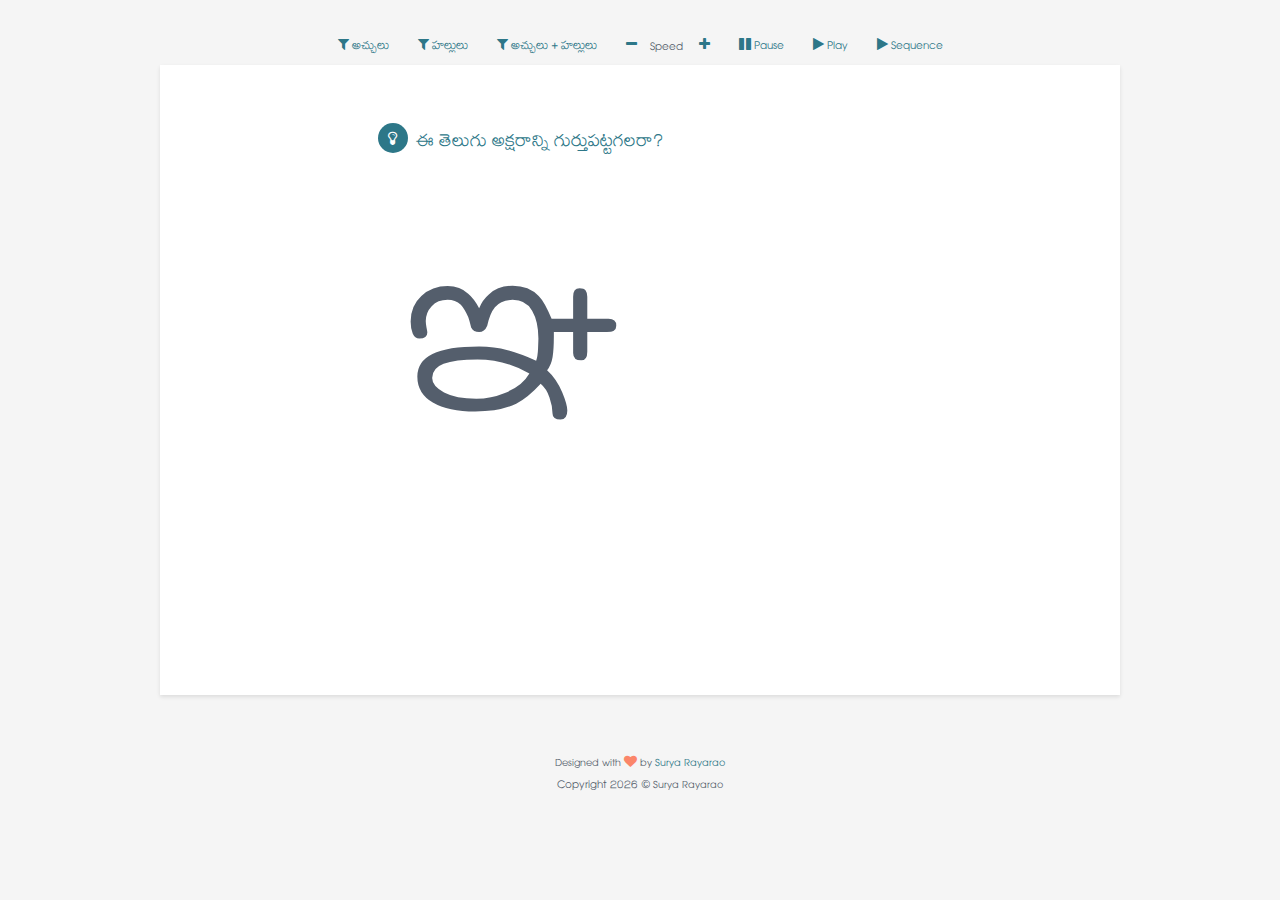
<file: index.html>
<!DOCTYPE html>
<!--[if IE 8]> <html lang="en" class="ie8"> <![endif]-->
<!--[if IE 9]> <html lang="en" class="ie9"> <![endif]-->
<!--[if !IE]><!-->
<html lang="en">
<!--<![endif]-->

<head>
  <title>ఈ తెలుగు అక్షరాన్ని గుర్తుపట్టగలరా?</title>
  <!-- Meta -->
  <meta charset="utf-8" />
  <meta http-equiv="X-UA-Compatible" content="IE=edge" />
  <meta name="viewport" content="width=device-width, initial-scale=1.0" />
  <meta name="description"
    content="This is a simple yet powerful interactive game for Kids learning Telugu Alphabets. Kids will be presented with random alphabets from Telugu and you can ask them to identify." />
  <meta property="og:title" content="ఈ తెలుగు అక్షరాన్ని గుర్తుపట్టగలరా?" />
  <meta property="og:description"
    content="This is a simple yet powerful interactive game for Kids learning Telugu Alphabets. Kids will be presented with random alphabets from Telugu and you can ask them to identify." />
  <meta property="og:url" content="https://suryaraor.github.io/telugu/?speed=3&achhulu=Y&hallulu=N" />
  <meta property="og:image" content="https://suryaraor.github.io/telugu/telugu.JPG" />

  <meta name="author" content="Surya Rayarao" />
  <link rel="shortcut icon" href="favicon.ico" />
  
  <script data-ad-client="ca-pub-2165612253317824" async src="https://pagead2.googlesyndication.com/pagead/js/adsbygoogle.js"></script>

  <style> 
    @font-face {
src: url(NTR.ttf);
font-family: 'NTR';
}
    </style>
  <link
    href="https://fonts.googleapis.com/css?family=Roboto:400,500,400italic,300italic,300,500italic,700,700italic,900,900italic"
    rel="stylesheet" type="text/css" />
  <!-- Global CSS -->
  <link rel="stylesheet" href="assets/plugins/bootstrap/css/bootstrap.min.css" />
  <!-- Plugins CSS -->
  <link rel="stylesheet" href="assets/plugins/font-awesome/css/font-awesome.css" />

  <!-- Theme CSS -->
  <link id="theme-style" rel="stylesheet" href="assets/css/styles.css" />
  <script src="https://code.jquery.com/jquery-3.5.0.min.js"></script>
  <script>
    $(document).ready(function () {
      var achhuluHalluluArray = [
        "అ", "ఆ", "ఇ", "ఈ", "ఉ", "ఊ", "ఋ", "ౠ", "ఎ", "ఏ", "ఐ", "ఒ", "ఓ", "ఔ", "అం", "అః", "క", "ఖ", "గ", "ఘ", "ఙ", "చ", "ఛ", "జ", "ఝ", "ఞ", "ట", "ఠ", "డ", "ఢ", "ణ", "త", "థ", "ద", "ధ", "న", "ప", "ఫ", "బ", "భ", "మ", "య", "ర", "ల", "వ", "శ", "ష", "స", "హ", "ళ", "ఱ", "క్ష"
      ];

      var achhuluArray = [
        "అ", "ఆ", "ఇ", "ఈ", "ఉ", "ఊ", "ఋ", "ౠ", "ఎ", "ఏ", "ఐ", "ఒ", "ఓ", "ఔ", "అం", "అః"
      ];

      var halluluArray = [
        "క", "ఖ", "గ", "ఘ", "ఙ", "చ", "ఛ", "జ", "ఝ", "ఞ", "ట", "ఠ", "డ", "ఢ", "ణ", "త", "థ", "ద", "ధ", "న", "ప", "ఫ", "బ", "భ", "మ", "య", "ర", "ల", "వ", "శ", "ష", "స", "హ", "ళ", "ఱ", "క్ష"
      ];

      var finalArray = [];

      $("#currentYear").text(new Date().getFullYear());


      let searchParams = new URLSearchParams(window.location.search);
      let speed = 3;
      let speedMillis = speed * 1000;
      let achhulu = 'Y';
      let hallulu = 'Y';
      let sequence = 'N';
      if (searchParams.has('speed')) {
        speed = searchParams.get('speed');
        speedMillis = parseInt(speed) * 1000;
      }
      if (searchParams.has('achhulu')) {
        achhulu = searchParams.get('achhulu');
      }
      if (searchParams.has('hallulu')) {
        hallulu = searchParams.get('hallulu');
      }

      if (searchParams.has('sequence')) {
        sequence = searchParams.get('sequence');
      }



      if (achhulu == 'Y') {
        if (hallulu == 'Y') {
          finalArray = achhuluHalluluArray.slice();
        } else {
          finalArray = achhuluArray.slice();
        }
      } else {
        finalArray = halluluArray.slice();
      }

      var randomNumber = 0;
      if (sequence == 'Y') {
        $('#randomNumber').text(finalArray[0] + "");
      } else {
        randomNumber = parseInt("" + Math.random() * finalArray.length);
        $('#randomNumber').text(finalArray[randomNumber] + "");
      }
      setInterval(function () {
        sequence
        if (sequence == 'Y') {
          randomNumber = parseInt(randomNumber) + 1;
          if(randomNumber >= finalArray.length){
            randomNumber = 0;
          }
          $('#randomNumber').text(finalArray[randomNumber] + "");
        } else {
          randomNumber = parseInt("" + Math.random() * finalArray.length);
          $('#randomNumber').text(finalArray[randomNumber] + "");
        }
      }, speedMillis);  //Delay here = 5 seconds 


      $("#achhulu").click(function () {
        var url = new URL(window.location.href);
        url.searchParams.set('achhulu', 'Y');
        url.searchParams.set('hallulu', 'N');
        window.location.href = url.href;
      });

      $("#hallulu").click(function () {
        var url = new URL(window.location.href);
        url.searchParams.set('achhulu', 'N');
        url.searchParams.set('hallulu', 'Y');
        window.location.href = url.href;
      });

      $("#achhuluhallulu").click(function () {
        var url = new URL(window.location.href);
        url.searchParams.set('achhulu', 'Y');
        url.searchParams.set('hallulu', 'Y');
        window.location.href = url.href;
      });

      $("#increase").click(function () {
        if (parseInt(speed) >= 99) {
          speed = 3;
        } else if (parseInt(speed) <= 1) {
          speed = 1;
        } else {
          speed = parseInt(speed) + 1;
        }
        var url = new URL(window.location.href);
        url.searchParams.set('speed', speed);
        window.location.href = url.href;
      });

      $("#decrease").click(function () {

        if (speed <= 1) {
          speed = 1;
        } else if (speed >= 99) {
          speed = 3;
        } else {
          speed = speed - 1;
        }

        var url = new URL(window.location.href);
        url.searchParams.set('speed', speed);
        window.location.href = url.href;
      });

      $("#pause").click(function () {
        speed = 99;
        var url = new URL(window.location.href);
        url.searchParams.set('speed', speed);
        window.location.href = url.href;
      });

      $("#play").click(function () {
        speed = 3;
        var url = new URL(window.location.href);
        url.searchParams.set('speed', speed);
        window.location.href = url.href;
      });

      $("#sequence").click(function () {
        if (searchParams.has('sequence')) {
          var sequence = searchParams.get('sequence');
          if (sequence == 'Y') {
            sequence = 'N';
          }else{
            sequence = 'Y';
          }
        } else {
          sequence = 'N';
        }

        var url = new URL(window.location.href);
        url.searchParams.set('sequence', sequence);
        window.location.href = url.href;
      });
    });
  </script>
</head>

<body>
  <a class="btn" id="achhulu"><i class="fa fa-filter"></i> అచ్చులు</a>
  <a class="btn" id="hallulu"><i class="fa fa-filter"></i> హల్లులు</a>
  <a class="btn" id="achhuluhallulu"><i class="fa fa-filter"></i> అచ్చులు + హల్లులు</a>
  <a class="btn" id="increase"><i class="fa fa-minus"></i></a>Speed
  <a class="btn" id="decrease"><i class="fa fa-plus"></i> </a>
  <a class="btn" id="pause"><i class="fa fa-pause"></i> Pause </a>
  <a class="btn" id="play"><i class="fa fa-play"></i> Play </a>
  <a class="btn" id="sequence"><i class="fa fa-play"></i> Sequence </a>
  <div class="wrapper">
    <!--//sidebar-wrapper-->

    <div class="main-wrapper">
      <section class="section summary-section">
        <h2 class="section-title">
          <i class="fa fa-lightbulb-o"></i>ఈ తెలుగు అక్షరాన్ని గుర్తుపట్టగలరా?
        </h2>

        <div id="randomNumber"></div>
        <script>
          $("#randomNumber").css("fontSize", "2000%");
       
        </script>

    </div>
    <!--//summary-->
    </section>
    <!--//section-->
  </div>
  <!--//main-body-->
  </div>

  <footer class="footer">
    <div class="text-center">
      <!--/* This template is released under the Creative Commons Attribution 3.0 License. Please keep the attribution link below when using for your own project. Thank you for your support. :) If you'd like to use the template without the attribution, you can check out other license options via our website: themes.3rdwavemedia.com */-->
      <small class="copyright">Designed with <i class="fa fa-heart"></i> by
        <a href="http://www.suryarao.in" target="_blank">Surya Rayarao</a></small>
      <p>
        Copyright
        <small class="copyright"><span id="currentYear"></span> &copy; Surya Rayarao</small>
      </p>
    </div>
    <!--//container-->
  </footer>
  <!--//footer-->

</body>

</html>
</file>
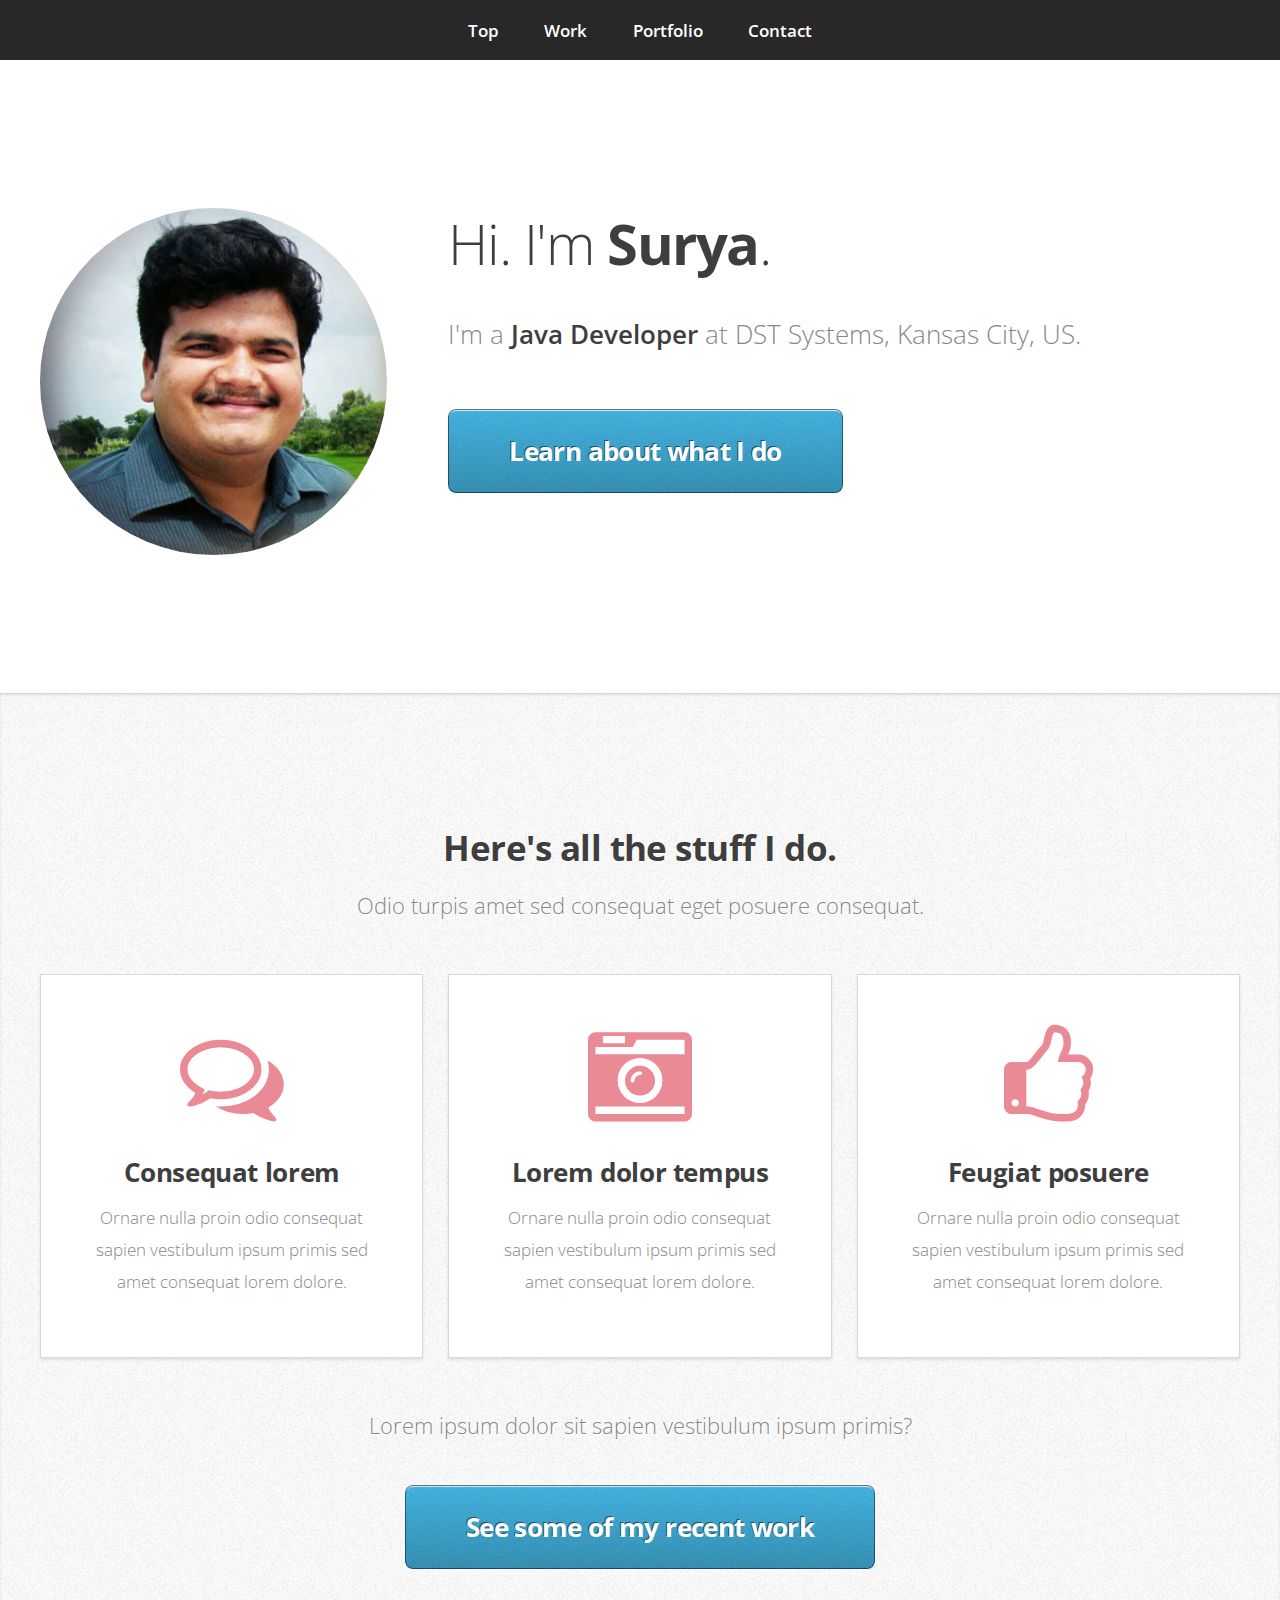
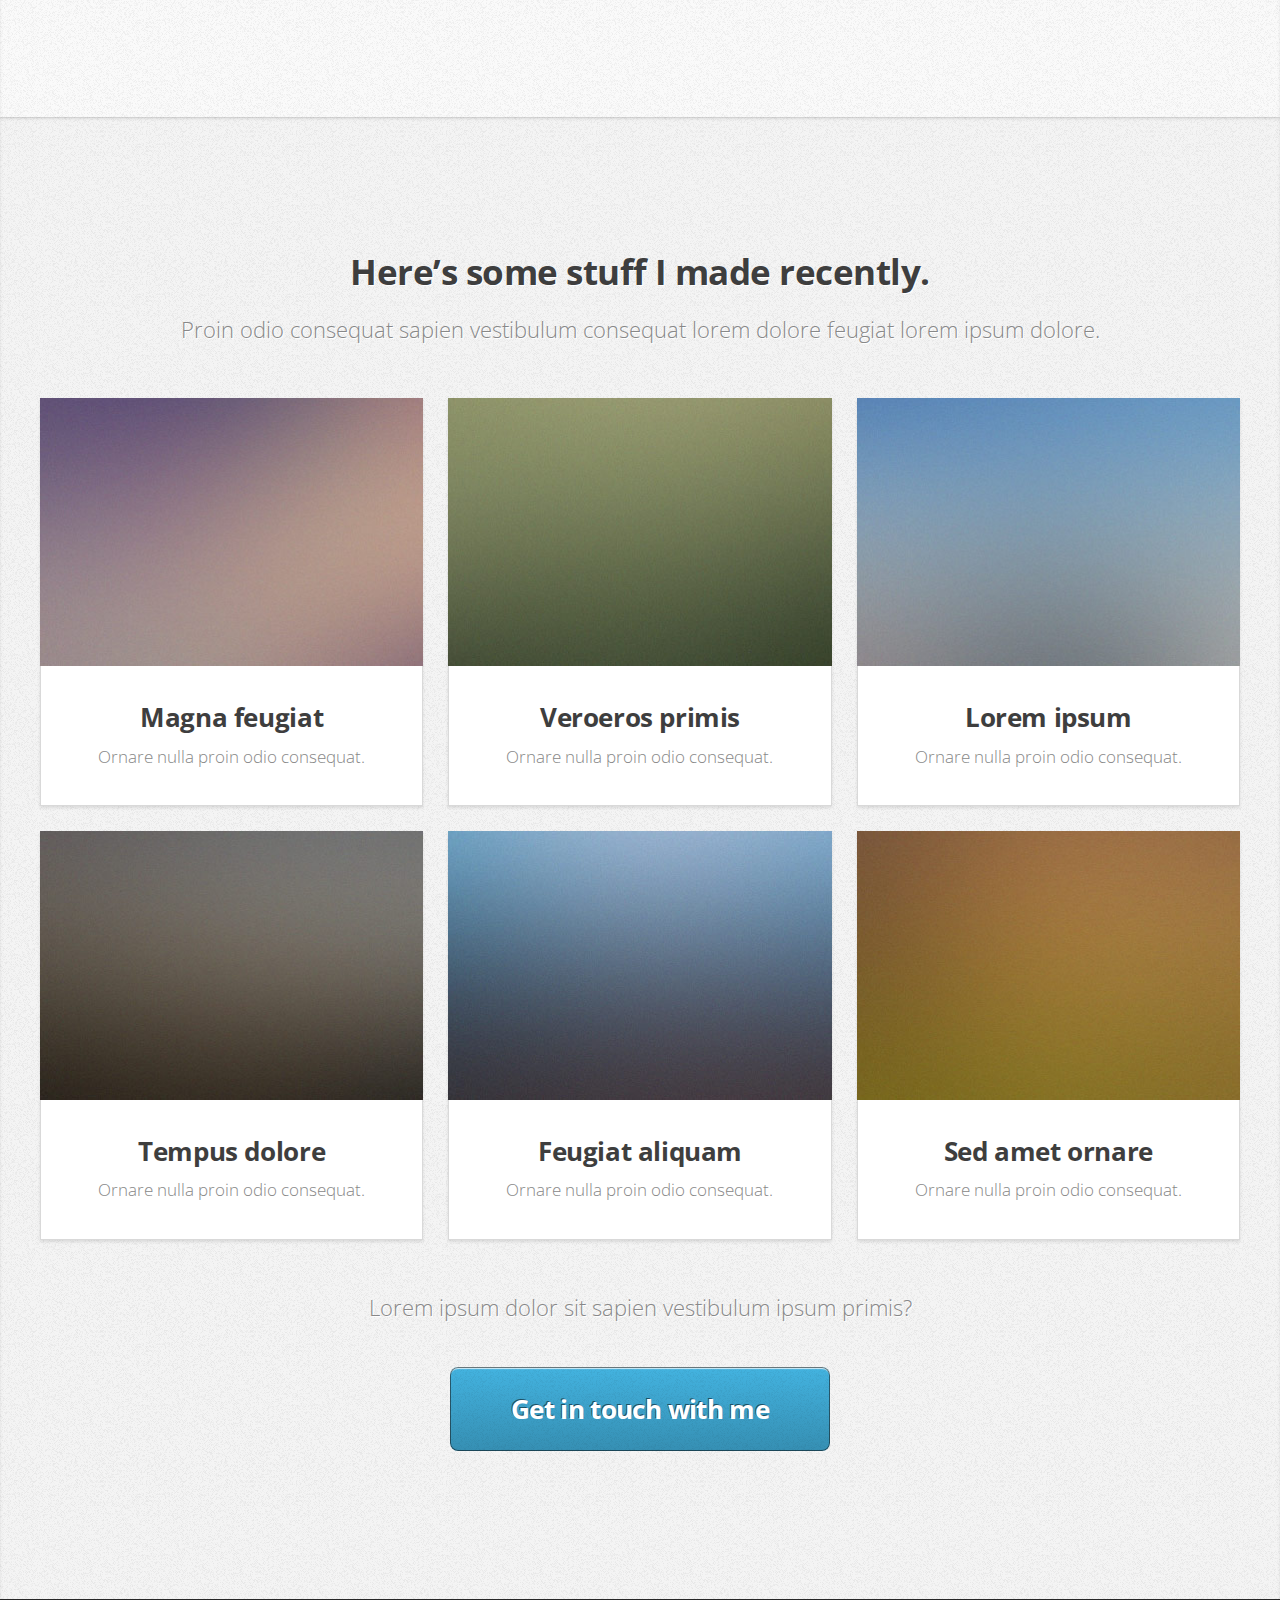
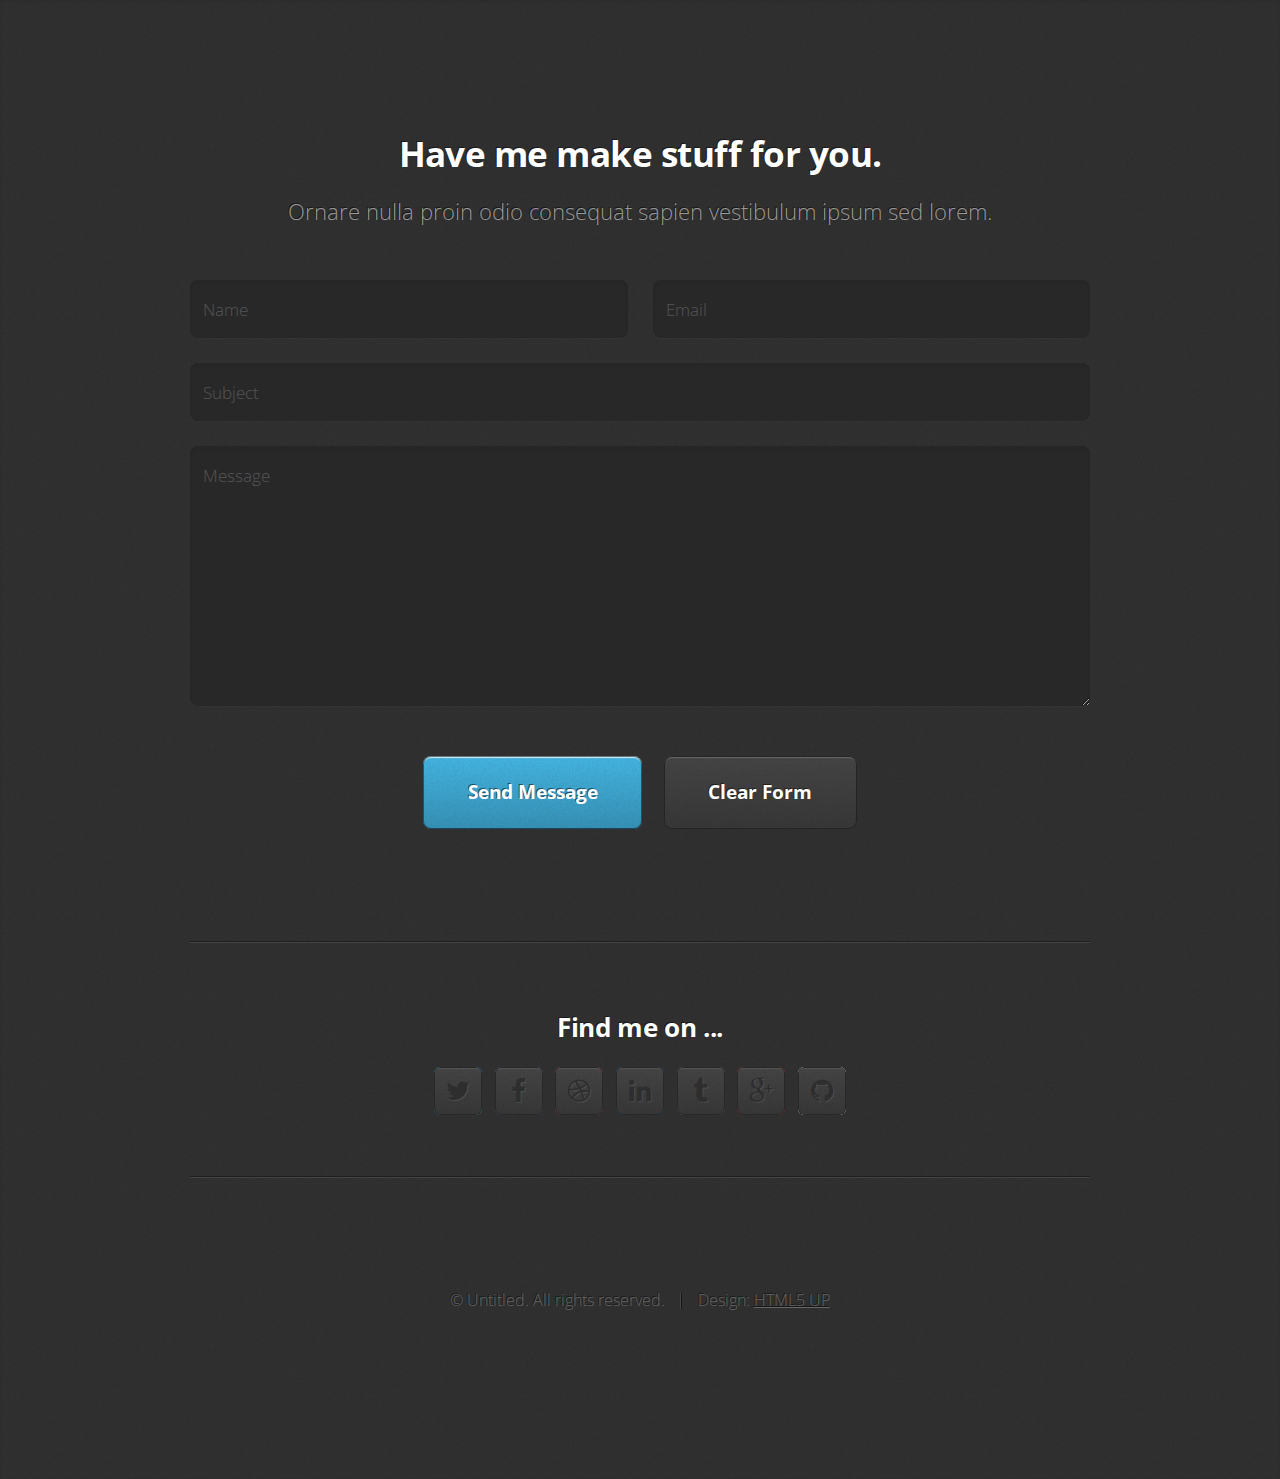
<file: backup/index_old.html>
﻿<!DOCTYPE HTML>
<!--
	Surya Rao Rayarao
-->
<html>
	<head>
		<title>Surya Rao Rayarao</title>
<link rel="shortcut icon" href="favicon.ico" type="image/x-icon">
<link rel="icon" href="favicon.ico" type="image/x-icon">		
<meta http-equiv="content-type" content="text/html; charset=utf-8" />
		<meta name="description" content="Surya Rao Rayarao professional website" />
		<meta name="keywords" content="Surya Rao Rayarao, resume, profile,java" />
		<!--[if lte IE 8]><script src="css/ie/html5shiv.js"></script><![endif]-->
		<script src="js/jquery.min.js"></script>
		<script src="js/jquery.scrolly.min.js"></script>
		<script src="js/skel.min.js"></script>
		<script src="js/init.js"></script>
		<noscript>
			<link rel="stylesheet" href="css/skel.css" />
			<link rel="stylesheet" href="css/style.css" />
			<link rel="stylesheet" href="css/style-desktop.css" />
		</noscript>
		<!--[if lte IE 8]><link rel="stylesheet" href="css/ie/v8.css" /><![endif]-->
		<!--[if lte IE 9]><link rel="stylesheet" href="css/ie/v9.css" /><![endif]-->
	</head>
	<body>

		<!-- Nav -->
			<nav id="nav">
				<ul class="container">
					<li><a href="#top">Top</a></li>
					<li><a href="#work">Work</a></li>
					<li><a href="#portfolio">Portfolio</a></li>
					<li><a href="#contact">Contact</a></li>
				</ul>
			</nav>

		<!-- Home -->
			<div class="wrapper style1 first">
				<article class="container" id="top">
					<div class="row">
						<div class="4u">
							<span class="image fit"><img src="images/pic00.jpg" alt="" /></span>
						</div>
						<div class="8u">
							<header>
								<h1>Hi. I'm <strong>Surya</strong>.</h1>
							</header>
							<p>I'm a <strong>Java Developer</strong> at DST Systems, Kansas City, US.</p>
							<a href="#work" class="button big scrolly">Learn about what I do</a>
						</div>
					</div>
				</article>
			</div>

		<!-- Work -->
			<div class="wrapper style2">
				<article id="work">
					<header>
						<h2>Here's all the stuff I do.</h2>
						<p>Odio turpis amet sed consequat eget posuere consequat.</p>
					</header>
					<div class="container">
						<div class="row">
							<div class="4u">
								<section class="box style1">
									<span class="icon featured fa-comments-o"></span>
									<h3>Consequat lorem</h3>
									<p>Ornare nulla proin odio consequat sapien vestibulum ipsum primis sed amet consequat lorem dolore.</p>
								</section>
							</div>
							<div class="4u">
								<section class="box style1">
									<span class="icon featured fa-camera-retro"></span>
									<h3>Lorem dolor tempus</h3>
									<p>Ornare nulla proin odio consequat sapien vestibulum ipsum primis sed amet consequat lorem dolore.</p>
								</section>
							</div>
							<div class="4u">
								<section class="box style1">
									<span class="icon featured fa-thumbs-o-up"></span>
									<h3>Feugiat posuere</h3>
									<p>Ornare nulla proin odio consequat sapien vestibulum ipsum primis sed amet consequat lorem dolore.</p>
								</section>
							</div>
						</div>
					</div>
					<footer>
						<p>Lorem ipsum dolor sit sapien vestibulum ipsum primis?</p>
						<a href="#portfolio" class="button big scrolly">See some of my recent work</a>
					</footer>
				</article>
			</div>

		<!-- Portfolio -->
			<div class="wrapper style3">
				<article id="portfolio">
					<header>
						<h2>Here’s some stuff I made recently.</h2>
						<p>Proin odio consequat  sapien vestibulum consequat lorem dolore feugiat lorem ipsum dolore.</p>
					</header>
					<div class="container">
						<div class="row">
							<div class="4u">
								<article class="box style2">
									<a href="#" class="image featured"><img src="images/pic01.jpg" alt="" /></a>
									<h3><a href="#">Magna feugiat</a></h3>
									<p>Ornare nulla proin odio consequat.</p>
								</article>
							</div>
							<div class="4u">
								<article class="box style2">
									<a href="#" class="image featured"><img src="images/pic02.jpg" alt="" /></a>
									<h3><a href="#">Veroeros primis</a></h3>
									<p>Ornare nulla proin odio consequat.</p>
								</article>
							</div>
							<div class="4u">
								<article class="box style2">
									<a href="#" class="image featured"><img src="images/pic03.jpg" alt="" /></a>
									<h3><a href="#">Lorem ipsum</a></h3>
									<p>Ornare nulla proin odio consequat.</p>
								</article>
							</div>
						</div>
						<div class="row">
							<div class="4u">
								<article class="box style2">
									<a href="#" class="image featured"><img src="images/pic04.jpg" alt="" /></a>
									<h3><a href="#">Tempus dolore</a></h3>
									<p>Ornare nulla proin odio consequat.</p>
								</article>
							</div>
							<div class="4u">
								<article class="box style2">
									<a href="#" class="image featured"><img src="images/pic05.jpg" alt="" /></a>
									<h3><a href="#">Feugiat aliquam</a></h3>
									<p>Ornare nulla proin odio consequat.</p>
								</article>
							</div>
							<div class="4u">
								<article class="box style2">
									<a href="#" class="image featured"><img src="images/pic06.jpg" alt="" /></a>
									<h3><a href="#">Sed amet ornare</a></h3>
									<p>Ornare nulla proin odio consequat.</p>
								</article>
							</div>
						</div>
					</div>
					<footer>
						<p>Lorem ipsum dolor sit sapien vestibulum ipsum primis?</p>
						<a href="#contact" class="button big scrolly">Get in touch with me</a>
					</footer>
				</article>
			</div>

		<!-- Contact -->
			<div class="wrapper style4">
				<article id="contact" class="container small">
					<header>
						<h2>Have me make stuff for you.</h2>
						<p>Ornare nulla proin odio consequat sapien vestibulum ipsum sed lorem.</p>
					</header>
					<div>
						<div class="row">
							<div class="12u">
								<form method="post" action="#">
									<div>
										<div class="row">
											<div class="6u">
												<input type="text" name="name" id="name" placeholder="Name" />
											</div>
											<div class="6u">
												<input type="text" name="email" id="email" placeholder="Email" />
											</div>
										</div>
										<div class="row">
											<div class="12u">
												<input type="text" name="subject" id="subject" placeholder="Subject" />
											</div>
										</div>
										<div class="row">
											<div class="12u">
												<textarea name="message" id="message" placeholder="Message"></textarea>
											</div>
										</div>
										<div class="row double">
											<div class="12u">
												<ul class="actions">
													<li><input type="submit" value="Send Message" /></li>
													<li><input type="reset" value="Clear Form" class="alt" /></li>
												</ul>
											</div>
										</div>
									</div>
								</form>
							</div>
						</div>
						<div class="row">
							<div class="12u">
								<hr />
								<h3>Find me on ...</h3>
								<ul class="social">
									<li><a href="#" class="icon fa-twitter"><span class="label">Twitter</span></a></li>
									<li><a href="#" class="icon fa-facebook"><span class="label">Facebook</span></a></li>
									<li><a href="#" class="icon fa-dribbble"><span class="label">Dribbble</span></a></li>
									<li><a href="#" class="icon fa-linkedin"><span class="label">LinkedIn</span></a></li>
									<li><a href="#" class="icon fa-tumblr"><span class="label">Tumblr</span></a></li>
									<li><a href="#" class="icon fa-google-plus"><span class="label">Google+</span></a></li>
									<li><a href="#" class="icon fa-github"><span class="label">Github</span></a></li>
									<!--
									<li><a href="#" class="icon fa-rss"><span>RSS</span></a></li>
									<li><a href="#" class="icon fa-instagram"><span>Instagram</span></a></li>
									<li><a href="#" class="icon fa-foursquare"><span>Foursquare</span></a></li>
									<li><a href="#" class="icon fa-skype"><span>Skype</span></a></li>
									<li><a href="#" class="icon fa-soundcloud"><span>Soundcloud</span></a></li>
									<li><a href="#" class="icon fa-youtube"><span>YouTube</span></a></li>
									<li><a href="#" class="icon fa-blogger"><span>Blogger</span></a></li>
									<li><a href="#" class="icon fa-flickr"><span>Flickr</span></a></li>
									<li><a href="#" class="icon fa-vimeo"><span>Vimeo</span></a></li>
									-->
								</ul>
								<hr />
							</div>
						</div>
					</div>
					<footer>
						<ul id="copyright">
							<li>&copy; Untitled. All rights reserved.</li><li>Design: <a href="http://html5up.net">HTML5 UP</a></li>
						</ul>
					</footer>
				</article>
			</div>

	</body>
</html>
</file>
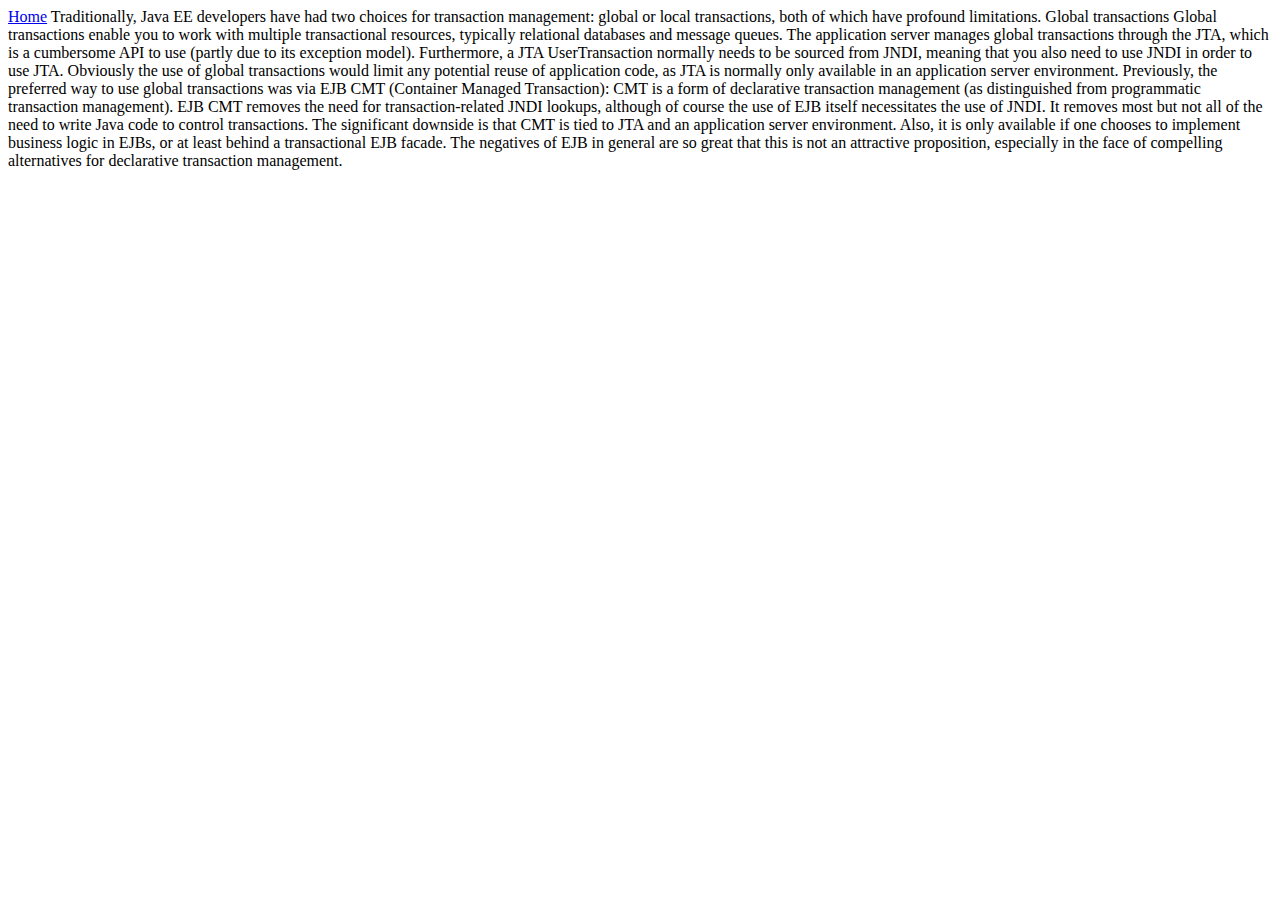
<file: blog/springTransactionManagement.htm>
<HTML>
<BODY>
</BODY>
<a href="../index.html">Home</a>
Traditionally, Java EE developers have had two choices for transaction management: global or local transactions, both of which have profound limitations. 
Global transactions
Global transactions enable you to work with multiple transactional resources, typically relational databases and message queues. 
The application server manages global transactions through the JTA, which is a cumbersome API to use (partly due to its exception model). 
Furthermore, a JTA UserTransaction normally needs to be sourced from JNDI, meaning that you also need to use JNDI in order to use JTA. 
Obviously the use of global transactions would limit any potential reuse of application code, as JTA is normally only available in an application server environment.
Previously, the preferred way to use global transactions was via EJB CMT (Container Managed Transaction): CMT is a form of declarative transaction management (as distinguished from programmatic transaction management). EJB CMT removes the need for transaction-related JNDI lookups, although of course the use of EJB itself necessitates the use of JNDI. It removes most but not all of the need to write Java code to control transactions. The significant downside is that CMT is tied to JTA and an application server environment. Also, it is only available if one chooses to implement business logic in EJBs, or at least behind a transactional EJB facade. The negatives of EJB in general are so great that this is not an attractive proposition, especially in the face of compelling alternatives for declarative transaction management.
</HTML>
</file>
<file: assets/css/styles.css>
/*   
 * Template Name: Orbit - Responsive Resume/CV Template for Developers
 * Version: 1.0
 * Author: Xiaoying Riley
 * Twitter: @3rdwave_themes
 * License: Creative Commons Attribution 3.0 License
 * Website: http://themes.3rdwavemedia.com/
*/
/* styles.css */
/* ======= Base ======= */
body {
  font-family: 'mallanna';
  text-align: center;
  color: #545E6C;
  background: #f5f5f5;
  font-size: 14px;
  padding: 30px;
  -webkit-font-smoothing: antialiased;
  -moz-osx-font-smoothing: grayscale;
  
}

@font-face
{
font-family: 'mallanna';
src: url('mallanna.ttf');
	  /* IE9+ */
}
h1,
h2,
h3,
h4,
h5,
h6 {
  font-weight: 700;
}
a {
  color: #2d7788;
  -webkit-transition: all 0.4s ease-in-out;
  -moz-transition: all 0.4s ease-in-out;
  -ms-transition: all 0.4s ease-in-out;
  -o-transition: all 0.4s ease-in-out;
}
a:hover {
  text-decoration: underline;
  color: #1a454f;
}
a:focus {
  text-decoration: none;
}
p {
  line-height: 1.5;
}
.wrapper {
  background: #42A8C0;
  max-width: 960px;
  margin: 0 auto;
  position: relative;
  -webkit-box-shadow: 0px 2px 4px rgba(0, 0, 0, 0.1);
  -moz-box-shadow: 0px 2px 4px rgba(0, 0, 0, 0.1);
  box-shadow: 0px 2px 4px rgba(0, 0, 0, 0.1);
}
.sidebar-wrapper {
  background: #42A8C0;
  position: absolute;
  right: 0;
  width: 240px;
  height: 100%;
  min-height: 800px;
  color: #fff;
}
.sidebar-wrapper a {
  color: #fff;
}
.sidebar-wrapper .profile-container {
  padding: 30px;
  background: rgba(0, 0, 0, 0.2);
  text-align: center;
  color: #fff;
}
.sidebar-wrapper .name {
  font-size: 32px;
  font-weight: 900;
  margin-top: 0;
  margin-bottom: 10px;
}
.sidebar-wrapper .tagline {
  color: rgba(255, 255, 255, 0.6);
  font-size: 16px;
  font-weight: 400;
  margin-top: 0;
  margin-bottom: 0;
}
.sidebar-wrapper .profile {
  margin-bottom: 15px;
}
.sidebar-wrapper .contact-list .fa {
  margin-right: 5px;
  font-size: 18px;
  vertical-align: middle;
}
.sidebar-wrapper .contact-list li {
  margin-bottom: 15px;
}
.sidebar-wrapper .contact-list li:last-child {
  margin-bottom: 0;
}
.sidebar-wrapper .contact-list .email .fa {
  font-size: 14px;
}
.sidebar-wrapper .container-block {
  padding: 30px;
}
.sidebar-wrapper .container-block-title {
  text-transform: uppercase;
  font-size: 16px;
  font-weight: 700;
  margin-top: 0;
  margin-bottom: 15px;
}
.sidebar-wrapper .degree {
  font-size: 14px;
  margin-top: 0;
  margin-bottom: 5px;
}
.sidebar-wrapper .education-container .item {
  margin-bottom: 15px;
}
.sidebar-wrapper .education-container .item:last-child {
  margin-bottom: 0;
}
.sidebar-wrapper .education-container .meta {
  color: rgba(255, 255, 255, 0.6);
  font-weight: 500;
  margin-bottom: 0px;
  margin-top: 0;
}
.sidebar-wrapper .education-container .time {
  color: rgba(255, 255, 255, 0.6);
  font-weight: 500;
  margin-bottom: 0px;
}
.sidebar-wrapper .languages-container .lang-desc {
  color: rgba(255, 255, 255, 0.6);
}
.sidebar-wrapper .languages-list {
  margin-bottom: 0;
}
.sidebar-wrapper .languages-list li {
  margin-bottom: 10px;
}
.sidebar-wrapper .languages-list li:last-child {
  margin-bottom: 0;
}
.sidebar-wrapper .interests-list {
  margin-bottom: 0;
}
.sidebar-wrapper .interests-list li {
  margin-bottom: 10px;
}
.sidebar-wrapper .interests-list li:last-child {
  margin-bottom: 0;
}
.main-wrapper {
  background: #fff;
  padding: 60px;
  padding-right: 300px;
}
.main-wrapper .section-title {
  text-transform: uppercase;
  font-size: 20px;
  font-weight: 500;
  color: #2d7788;
  position: relative;
  margin-top: 0;
  margin-bottom: 20px;
}
.main-wrapper .section-title .fa {
  width: 30px;
  height: 30px;
  margin-right: 8px;
  display: inline-block;
  color: #fff;
  -webkit-border-radius: 50%;
  -moz-border-radius: 50%;
  -ms-border-radius: 50%;
  -o-border-radius: 50%;
  border-radius: 50%;
  -moz-background-clip: padding;
  -webkit-background-clip: padding-box;
  background-clip: padding-box;
  background: #2d7788;
  text-align: center;
  padding-top: 8px;
  font-size: 16px;
  position: relative;
  top: -2px;
}
.main-wrapper .section {
  margin-bottom: 60px;
}
.main-wrapper .experiences-section .item {
  margin-bottom: 30px;
}
.main-wrapper .upper-row {
  position: relative;
  overflow: hidden;
  margin-bottom: 2px;
}
.main-wrapper .job-title {
  color: #3F4650;
  font-size: 16px;
  margin-top: 0;
  margin-bottom: 0;
  font-weight: 500;
}
.main-wrapper .time {
  position: absolute;
  right: 0;
  top: 0;
  color: #97AAC3;
}
.main-wrapper .company {
  margin-bottom: 10px;
  color: #97AAC3;
}
.main-wrapper .project-title {
  font-size: 16px;
  font-weight: 400;
  margin-top: 0;
  margin-bottom: 5px;
}
.main-wrapper .projects-section .intro {
  margin-bottom: 30px;
}
.main-wrapper .projects-section .item {
  margin-bottom: 15px;
}
.skillset .item {
  margin-bottom: 15px;
  overflow: hidden;
}
.skillset .level-title {
  font-size: 14px;
  margin-top: 0;
  margin-bottom: 12px;
}
.skillset .level-bar {
  height: 12px;
  background: #f5f5f5;
}
.skillset .level-bar-inner {
  height: 12px;
  background: #7bc2d3;
}
.footer {
  padding: 30px;
  padding-top: 60px;
}
.footer .copyright {
  line-height: 1.6;
  color: #545E6C;
  font-size: 13px;
}
.footer .fa-heart {
  color: #fb866a;
}
/* Extra small devices (phones, less than 768px) */
@media (max-width: 767px) {
  .sidebar-wrapper {
    position: static;
    width: inherit;
  }
  .main-wrapper {
    padding: 30px;
  }
  .main-wrapper .time {
    position: static;
    display: block;
    margin-top: 5px;
  }
  .main-wrapper .upper-row {
    margin-bottom: 0;
  }
}
/* Small devices (tablets, 768px and up) */
/* Medium devices (desktops, 992px and up) */
@media (min-width: 992px) {
  .skillset .level-title {
    display: inline-block;
    float: left;
    width: 30%;
    margin-bottom: 0;
  }
  .skillset .level-bar {
    display: inline-block;
    width: 70%;
    float: left;
    position: relative;
    top: 1px;
  }
}
/* Large devices (large desktops, 1200px and up) */
/* Ex-Large devices (large desktops, 1200px and up) */
</file>
<file: backup/css/style-desktop.css>
/*
	Miniport by HTML5 UP
	html5up.net | @n33co
	Free for personal and commercial use under the CCA 3.0 license (html5up.net/license)
*/

/*********************************************************************************/
/* Basic                                                                         */
/*********************************************************************************/

	body,input,textarea,select
	{
		font-size: 13pt;
	}

	h1
	{
		font-size: 3.25em;
		letter-spacing: -0.025em;
	}

	h2
	{
		font-size: 2em;
		letter-spacing: -0.015em;
	}
	
	h3
	{
		font-size: 1.5em;
		letter-spacing: -0.015em;
	}

	h1, h2, h3, h4, h5, h6
	{
		margin: 0 0 0.75em 0;
	}

	header
	{
		margin: 0 0 3em 0;
	}
	
		header > p
		{
			font-size: 1.25em;
			margin: 0;
		}

	footer
	{
		margin: 3em 0 0 0;
	}
	
		footer > p
		{
			font-size: 1.25em;
		}
	
	/* Form */
	
		form
		{
		}
		
			form .button
			{
				margin: 0 0.5em 0 0.5em;
			}

	/* Button */
	
		input[type="button"],
		input[type="submit"],
		input[type="reset"],
		.button
		{
			padding: 1em 2.35em 1em 2.35em;
			font-size: 1.1em;
		}

			input[type="button"].big,
			input[type="submit"].big,
			input[type="reset"].big,
			.button.big
			{
				font-size: 1.5em;
				letter-spacing: -0.025em;
			}

	/* Box */

		.box
		{
			padding: 2em;
		}

			.box.style1
			{
				padding: 3em 2em 3.5em 2em;
			}

				.box.style1 h3
				{
					margin-bottom: 0.5em;
				}

			.box.style2
			{
			}

				.box.style2 h3
				{
					margin-bottom: 0.25em;
				}

				.box.style2 .image
				{
					position: relative;
					left: 2em;
					top: 2em;
					margin: -4em 0 4em -4em;
					width: auto;
				}

/*********************************************************************************/
/* Wrappers                                                                      */
/*********************************************************************************/

	.wrapper
	{
		padding: 8em 0 8em 0;
		text-align: center;
	}
	
		.wrapper.first
		{
			padding-top: 12em;
		}

/*********************************************************************************/
/* Nav                                                                           */
/*********************************************************************************/

	#nav
	{
	}

		#nav a:hover
		{
			background: #383838;
		}
		
		#nav a:active
		{
			background: #484848;
		}
	
		#nav a
		{
			padding: 0.2em 1em 0.2em 1em;
			margin: 0.6em 0.2em 0.6em 0.2em;
			font-weight: 600;
			border-radius: 8px;
			-moz-transition: background-color .2s ease-in-out;
			-webkit-transition: background-color .2s ease-in-out;
			-o-transition: background-color .2s ease-in-out;
			-ms-transition: background-color .2s ease-in-out;
			transition: background-color .2s ease-in-out;
			color: #fff;
		}
		
/*********************************************************************************/
/* Articles                                                                      */
/*********************************************************************************/

	#top
	{
		text-align: left;
	}

		#top .image
		{
			width: 20em;
			height: 20em;
			margin: 0;
		}

		#top h1
		{
			margin-top: 0.35em;
		}
	
		#top p
		{
			font-size: 1.5em;
			line-height: 1.75em;
		}
		
	#contact
	{
	}
	
		#contact footer
		{
			font-size: 0.9em;
		}
		
/*********************************************************************************/
/* Copyright                                                                     */
/*********************************************************************************/

	#copyright
	{
		font-size: 1em;
		line-height: 1em;
	}

		#copyright li
		{
			display: inline-block;
			border-left: solid 1px rgba(0,0,0,0.5);
			box-shadow: -1px 0px 0px 0px rgba(255,255,255,0.1);
			padding: 0 0 0 1em;
			margin: 0 0 0 1em;
		}
		
		#copyright li:first-child
		{
			border: 0;
			box-shadow: none;
			padding-left: 0;
			margin-left: 0;
		}
</file>
<file: backup/css/ie/v8.css>
/*
	Miniport by HTML5 UP
	html5up.net | @n33co
	Free for personal and commercial use under the CCA 3.0 license (html5up.net/license)
*/

/*********************************************************************************/
/* Basic                                                                         */
/*********************************************************************************/

	form input[type=text],
	form input[type=password],
	form select,
	form textarea,
	input[type="button"],
	input[type="submit"],
	input[type="reset"],
	.button,
	#top .image,
	#top .image img,
	#nav a
	{
		position: relative;
		-ms-behavior: url('css/ie/PIE.htc');
	}

	/* Section/Article */
	
		section > .last-child,
		article > .last-child
		{
			margin-bottom: 0;
		}

		section.last-child,
		article.last-child
		{
			margin-bottom: 0;
		}
		
	/* Box */

		.box
		{
			border: solid 1px #ddd;
		}

	/* List */

		ul.social li a
		{
			position: relative;
			top: 0 !important;
			overflow: hidden;
			-ms-behavior: url('css/ie/PIE.htc');
		}

			ul.social li a:before
			{
				background: none;
			}

/*********************************************************************************/
/* Wrappers                                                                      */
/*********************************************************************************/

	.wrapper
	{
		border-top: solid 1px #ddd;
	}
</file>
<file: backup/css/ie/v9.css>
/*
	Miniport by HTML5 UP
	html5up.net | @n33co
	Free for personal and commercial use under the CCA 3.0 license (html5up.net/license)
*/

/*********************************************************************************/
/* Basic                                                                         */
/*********************************************************************************/

	/* Button */

		input[type="button"],
		input[type="submit"],
		input[type="reset"],
		.button
		{
			background-image: url('images/grad0-20.svg');
		}
		
	/* List */

		ul
		{
		}

			ul.social
			{
			}
			
				ul.social li a:before
				{
					background-image: url('images/grad0-20.svg');
				}
</file>
<file: backup/css/skel.css>
/* Resets (http://meyerweb.com/eric/tools/css/reset/ | v2.0 | 20110126 | License: none (public domain)) */

	html,body,div,span,applet,object,iframe,h1,h2,h3,h4,h5,h6,p,blockquote,pre,a,abbr,acronym,address,big,cite,code,del,dfn,em,img,ins,kbd,q,s,samp,small,strike,strong,sub,sup,tt,var,b,u,i,center,dl,dt,dd,ol,ul,li,fieldset,form,label,legend,table,caption,tbody,tfoot,thead,tr,th,td,article,aside,canvas,details,embed,figure,figcaption,footer,header,hgroup,menu,nav,output,ruby,section,summary,time,mark,audio,video{margin:0;padding:0;border:0;font-size:100%;font:inherit;vertical-align:baseline;}article,aside,details,figcaption,figure,footer,header,hgroup,menu,nav,section{display:block;}body{line-height:1;}ol,ul{list-style:none;}blockquote,q{quotes:none;}blockquote:before,blockquote:after,q:before,q:after{content:'';content:none;}table{border-collapse:collapse;border-spacing:0;}body{-webkit-text-size-adjust:none}

/* Box Model */

	*, *:before, *:after {
		-moz-box-sizing: border-box;
		-webkit-box-sizing: border-box;
		box-sizing: border-box;
	}

/* Container */

	body {
		/* min-width: (containers) */
		min-width: 1200px;
	}

	.container {
		margin-left: auto;
		margin-right: auto;
		
		/* width: (containers) */
		width: 1200px;
	}

	/* Modifiers */
	
		.container.small {
			/* width: (containers) * 0.75; */
			width: 900px;
		}

		.container.big {
			width: 100%;

			/* max-width: (containers) * 1.25; */
			max-width: 1500px;

			/* min-width: (containers); */
			min-width: 1200px;
		}

/* Grid */

	.\31 2u { width: 100% }
	.\31 1u { width: 91.6666666667% }
	.\31 0u { width: 83.3333333333% }
	.\39 u { width: 75% }
	.\38 u { width: 66.6666666667% }
	.\37 u { width: 58.3333333333% }
	.\36 u { width: 50% }
	.\35 u { width: 41.6666666667% }
	.\34 u { width: 33.3333333333% }
	.\33 u { width: 25% }
	.\32 u { width: 16.6666666667% }
	.\31 u { width: 8.3333333333% }
	.\-11u { margin-left: 91.6666666667% }
	.\-10u { margin-left: 83.3333333333% }
	.\-9u { margin-left: 75% }
	.\-8u { margin-left: 66.6666666667% }
	.\-7u { margin-left: 58.3333333333% }
	.\-6u { margin-left: 50% }
	.\-5u { margin-left: 41.6666666667% }
	.\-4u { margin-left: 33.3333333333% }
	.\-3u { margin-left: 25% }
	.\-2u { margin-left: 16.6666666667% }
	.\-1u { margin-left: 8.3333333333% }

	/* Rows */

		.row > * {
			float: left;
		}

		.row:after {
			content: '';
			display: block;
			clear: both;
			height: 0;
		}

		.row:first-child > * {
			padding-top: 0 !important;
		}

		.row.uniform > * > :first-child {
			margin-top: 0;
		}

		.row.uniform > * > :last-child {
			margin-bottom: 0;
		}

		/* Normal */

			.row > * {
				/* padding-left: (gutters) */
				padding-left: 40px;
			}

			.row + .row > * {
				/* padding: (gutters) 0 0 (gutters) */
				padding: 40px 0 0 40px;
			}

			.row {
				/* margin-left: -(gutters) */
				margin-left: -40px;
			}

			.row + .row.uniform > * {
				/* padding: (gutters.vertical) 0 0 (gutters.vertical) */
				padding: 40px 0 0 40px;
			}

		/* Flush */

			.row.flush > * {
				padding-left: 0;
			}

			.row + .row.flush > * {
				padding: 0;
			}

			.row.flush {
				margin-left: 0;
			}

			.row + .row.uniform.flush > * {
				padding: 0;
			}

		/* Quarter */

			.row.quarter > * {
				/* padding-left: (gutters * 0.25) */
				padding-left: 10px;
			}

			.row + .row.quarter > * {
				/* padding: (gutters * 0.25) 0 0 (gutters * 0.25) */
				padding: 10px 0 0 10px;
			}

			.row.quarter {
				/* margin-left: -(gutters * 0.25) */
				margin-left: -10px;
			}

			.row + .row.uniform.quarter > * {
				/* padding: (gutters.vertical * 0.25) 0 0 (gutters.vertical * 0.25) */
				padding: 10px 0 0 10px;
			}

		/* Half */

			.row.half > * {
				/* padding-left: (gutters * 0.5) */
				padding-left: 20px;
			}

			.row + .row.half > * {
				/* padding: (gutters * 0.5) 0 0 (gutters * 0.5) */
				padding: 20px 0 0 20px;
			}

			.row.half {
				/* margin-left: -(gutters * 0.5) */
				margin-left: -20px;
			}

			.row + .row.uniform.half > * {
				/* padding: (gutters.vertical * 0.5) 0 0 (gutters.vertical * 0.5) */
				padding: 20px 0 0 20px;
			}

		/* One and (a) Half */

			.row.oneandhalf > * {
				/* padding-left: (gutters * 1.5) */
				padding-left: 60px;
			}

			.row + .row.oneandhalf > * {
				/* padding: (gutters * 1.5) 0 0 (gutters * 1.5) */
				padding: 60px 0 0 60px;
			}

			.row.oneandhalf {
				/* margin-left: -(gutters * 1.5) */
				margin-left: -60px;
			}

			.row + .row.uniform.oneandhalf > * {
				/* padding: (gutters.vertical * 1.5) 0 0 (gutters.vertical * 1.5) */
				padding: 60px 0 0 60px;
			}

		/* Double */

			.row.double > * {
				/* padding-left: (gutters * 2) */
				padding-left: 80px;
			}

			.row + .row.double > * {
				/* padding: (gutters * 2) 0 0 (gutters * 2) */
				padding: 80px 0 0 80px;
			}

			.row.double {
				/* margin-left: -(gutters * 2) */
				margin-left: -80px;
			}
			
			.row + .row.uniform.double > * {
				/* padding: (gutters.vertical * 2) 0 0 (gutters.vertical * 2) */
				padding: 80px 0 0 80px;
			}
</file>
<file: backup/css/style.css>
@charset 'UTF-8';
@import url('http://fonts.googleapis.com/css?family=Open+Sans:300,300italic,600,600italic,700');
@import url('font-awesome.min.css');

/*
	Miniport by HTML5 UP
	html5up.net | @n33co
	Free for personal and commercial use under the CCA 3.0 license (html5up.net/license)
*/

/*********************************************************************************/
/* Basic                                                                         */
/*********************************************************************************/

	body,input,textarea,select
	{
		font-family: 'Open Sans', sans-serif;
		line-height: 1.85em;
		color: #888;
		font-weight: 300;
	}

		body.is-loading *
		{
			-moz-transition: none !important;
			-webkit-transition: none !important;
			-o-transition: none !important;
			-ms-transition: none !important;
			transition: none !important;
			-moz-animation: none !important;
			-webkit-animation: none !important;
			-o-animation: none !important;
			-ms-animation: none !important;
			animation: none !important;
		}
	
	a
	{
		color: #43B3E0;
		text-decoration: underline;
		-moz-transition: color .2s ease-in-out;
		-webkit-transition: color .2s ease-in-out;
		-o-transition: color .2s ease-in-out;
		-ms-transition: color .2s ease-in-out;
		transition: color .2s ease-in-out;
	}
	
		a:hover
		{
			color: #43bff0 !important;
		}

		a img
		{
			border: 0;
		}

	b, strong
	{
		font-weight: 600;
		color: #3e3e3e;
	}

	i, em
	{
		font-style: italic;
	}

	sub
	{
		position: relative;
		top: 0.5em;
		font-size: 0.8em;
	}
	
	sup
	{
		position: relative;
		top: -0.5em;
		font-size: 0.8em;
	}

	blockquote
	{
		border-left: solid 0.75em #eee;
		padding: 1em 0 1em 1.5em;
		font-style: italic;
	}
				
	h1, h2, h3, h4, h5, h6
	{
		color: #3e3e3e;
	}
	
		h1 a, h2 a, h3 a, h4 a, h5 a, h6 a
		{
			text-decoration: none;
			color: inherit;
		}
	
	h2, h3, h4, h5, h6
	{
		font-weight: 700;
	}
	
	h1
	{
		font-weight: 300;
	}
	
		h1 strong
		{
			font-weight: 700;
		}
	
	em, i
	{
		font-style: italic;
	}

	br.clear
	{
		clear: both;
	}
	
	hr
	{
		border: 0;
		border-top: solid 1px #444;
		border-top-color: rgba(0,0,0,0.35);
		box-shadow: 0px 1px 0px 0px rgba(255,255,255,0.1);
		height: 1px;
		margin: 3em 0 4em 0;
	}
	
	p, ul, ol, dl, table
	{
		margin-bottom: 2em;
	}

	/* Form */
	
		form
		{
		}
		
			form label
			{
				color: #3e3e3e;
				font-weight: 700;
				display: block;
				margin: 0 0 0.5em 0;
			}
		
			form input[type=text],
			form input[type=email],
			form input[type=password],
			form select,
			form textarea
			{
				-webkit-appearance: none;
				display: block;
				border: 0;
				padding: 0.75em;
				font-size: 1em;
				border-radius: 8px;
				border: solid 1px #ddd;
				background: #fff;
				color: #bbb;
				box-shadow: inset 0px 2px 3px 1px rgba(0,0,0,0.05), 0px 1px 0px 0px rgba(255,255,255,0.025);
				width: 100%;
				-moz-transition: background .2s ease-in-out, box-shadow .2s ease-in-out;
				-webkit-transition: background .2s ease-in-out, box-shadow .2s ease-in-out;
				-o-transition: background .2s ease-in-out, box-shadow .2s ease-in-out;
				-ms-transition: background .2s ease-in-out, box-shadow .2s ease-in-out;
				transition: background .2s ease-in-out, box-shadow .2s ease-in-out;
			}

			form input[type=text]:focus,
			form input[type=email]:focus,
			form input[type=password]:focus,
			form select:focus,
			form textarea:focus
			{
				background: #fafafa;
				box-shadow: inset 0px 2px 5px 0px rgba(0,0,0,0.05), 0px 1px 0px 0px rgba(255,255,255,0.025), inset 0px 0px 2px 1px #43bff0;
			}

			form textarea
			{
				height: 15em;
			}
			
			form .formerize-placeholder
			{
				color: #555 !important;
			}

			form ::-webkit-input-placeholder
			{
				color: #555 !important;
			}

			form :-moz-placeholder
			{
				color: #555 !important;
			}

			form ::-moz-placeholder
			{
				color: #555 !important;
			}

			form :-ms-input-placeholder
			{
				color: #555 !important;
			}

			form ::-moz-focus-inner
			{
				border: 0;
			}

	/* Tables */
	
		table
		{
			width: 100%;
		}
		
			table.default
			{
				width: 100%;
			}

				table.default tr
				{
					border-top: solid 1px #eee;
				}

					table.default tr:first-child
					{
						border-top: 0;
					}
			
				table.default td
				{
					padding: 0.5em 1em 0.5em 1em;
				}
				
				table.default th
				{
					text-align: left;
					padding: 0.5em 1em 0.5em 1em;
					font-weight: 600;
					margin: 0 0 1em 0;
				}
			
				table.default thead
				{
					background: #4f4f4f;
					color: #fff;
				}
				
				table.default tfoot
				{
				}
				
				table.default tbody
				{
				}

	/* Section/Article */
	
		section,
		article
		{
			margin-bottom: 3em;
		}
		
		section > :last-child,
		article > :last-child
		{
			margin-bottom: 0;
		}

		section:last-child,
		article:last-child
		{
			margin-bottom: 0;
		}

	/* Image */

		.image
		{
			display: inline-block;
			position: relative;
		}
		
			.image img
			{
				display: block;
				width: 100%;
			}

			.image.fit
			{
				display: block;
				width: 100%;
			}
			
			.image.featured
			{
				display: block;
				width: 100%;
				margin: 0 0 2em 0;
			}
			
			.image.left
			{
				float: left;
				margin: 0 2em 2em 0;
			}
			
			.image.centered
			{
				display: block;
				margin: 0 0 2em 0;
			}

				.image.centered img
				{
					margin: 0 auto;
					width: auto;
				}

	/* Button */
	
		input[type="button"],
		input[type="submit"],
		input[type="reset"],
		.button
		{
			-webkit-appearance: none;
			position: relative;
			display: inline-block;
			color: #fff !important;
			text-decoration: none;
			font-weight: 700;
			border: 0;
			outline: 0;
			cursor: pointer;
			border-radius: 8px;
			text-shadow: -1px -1px 0.5px rgba(0,0,0,0.5);
			overflow: hidden;
			box-shadow: inset 0px 0px 0px 1px rgba(0,0,0,0.5), inset 0px 2px 1px 0px rgba(255,255,255,0.75);
			background: #43B3E0;
			background-image:	url('images/bg.png'),		-moz-linear-gradient(top, rgba(0,0,0,0), rgba(0,0,0,0.2));
			background-image:	url('images/bg.png'),		-webkit-linear-gradient(top, rgba(0,0,0,0), rgba(0,0,0,0.2));
			background-image:	url('images/bg.png'),		-o-linear-gradient(top, rgba(0,0,0,0), rgba(0,0,0,0.2));
			background-image:	url('images/bg.png'),		-ms-linear-gradient(top, rgba(0,0,0,0), rgba(0,0,0,0.2));
			background-image:	url('images/bg.png'),		linear-gradient(top, rgba(0,0,0,0), rgba(0,0,0,0.2));
			-moz-transition: background-color .2s ease-in-out;
			-webkit-transition: background-color .2s ease-in-out;
			-o-transition: background-color .2s ease-in-out;
			-ms-transition: background-color .2s ease-in-out;
			transition: background-color .2s ease-in-out;
		}

			input[type="button"]:hover,
			input[type="submit"]:hover,
			input[type="reset"]:hover,
			.button:hover
			{
				background-color: #43bff0;
				color: #fff !important;
			}
			
			input[type="button"]:active,
			input[type="submit"]:active,
			input[type="reset"]:active,
			.button:active
			{
				background-color: #3BA8D3;
				top: 1px;
			}
		
			input[type="button"].alt,
			input[type="submit"].alt,
			input[type="reset"].alt,
			.button.alt
			{
				background-color: #444;
				box-shadow: inset 0px 0px 0px 1px #242424, inset 0px 2px 1px 0px rgba(255,255,255,0.2);
			}

				input[type="button"].alt:hover,
				input[type="submit"].alt:hover,
				input[type="reset"].alt:hover,
				.button.alt:hover
				{
					background-color: #4f4f4f;
					color: #fff !important;
				}
				
				input[type="button"].alt:active,
				input[type="submit"].alt:active,
				input[type="reset"].alt:active,
				.button.alt:active
				{
					background-color: #3f3f3f;
				}
		
	/* List */

		ul
		{
		}

			ul.default
			{
				list-style: disc;
				padding-left: 1em;
			}
			
				ul.default li
				{
					padding-left: 0.5em;
				}
				
			ul.social
			{
				cursor: default;
				margin: 0;
			}
			
				ul.social li
				{
					position: relative;
					display: inline-block;
					margin: 0.25em;
					top: 0;
				}

					ul.social li a {
						display: block;
						width: 48px;
						height: 48px;
						border-radius: 6px;
						top: 0;
						position: relative;

						-moz-transition: top .2s ease-in-out;
						-webkit-transition: top .2s ease-in-out;
						-o-transition: top .2s ease-in-out;
						-ms-transition: top .2s ease-in-out;
						transition: top .2s ease-in-out;
					}

					ul.social li a:before {
						background-color: #444;
						background-image: url('images/bg.png'),		-moz-linear-gradient(top, rgba(0,0,0,0), rgba(0,0,0,0.2));
						background-image: url('images/bg.png'),		-ms-linear-gradient(top, rgba(0,0,0,0), rgba(0,0,0,0.2));
						background-image: url('images/bg.png'),		-o-linear-gradient(top, rgba(0,0,0,0), rgba(0,0,0,0.2));
						background-image: url('images/bg.png'),		-webkit-linear-gradient(top, rgba(0,0,0,0), rgba(0,0,0,0.2));
						background-image: url('images/bg.png'),		linear-gradient(top, rgba(0,0,0,0), rgba(0,0,0,0.2));
						border-radius: 6px;
						box-shadow: inset 0px 0px 0px 1px #282828, inset 0px 2px 1px 0px rgba(255,255,255,0.1);
						color: #2E2E2E !important;
						display: block;
						font-size: 26px;
						height: 48px;
						line-height: 48px;
						text-align: center;
						outline: 0;
						overflow: hidden;
						text-shadow: 1px 1px 0px rgba(255,255,255,0.1);
						width: 48px;

						-moz-transition: background-color .2s ease-in-out;
						-webkit-transition: background-color .2s ease-in-out;
						-o-transition: background-color .2s ease-in-out;
						-ms-transition: background-color .2s ease-in-out;
						transition: background-color .2s ease-in-out;
					}

						ul.social li a.fa-twitter		{ background-color: #2DAAE4; }
						ul.social li a.fa-facebook		{ background-color: #3C5A98; }
						ul.social li a.fa-dribbble		{ background-color: #C4376B; }
						ul.social li a.fa-linkedin		{ background-color: #006599; }
						ul.social li a.fa-tumblr		{ background-color: #51718A; }
						ul.social li a.fa-google-plus	{ background-color: #DA2713; }
						ul.social li a.fa-github		{ background-color: #FAFAFA; }
						ul.social li a.fa-rss			{ background-color: #F2600B; }
						ul.social li a.fa-instagram		{ background-color: #E0D7C8; }
						ul.social li a.fa-foursquare	{ background-color: #39A3D4; }
						ul.social li a.fa-skype			{ background-color: #10BEF1; }
						ul.social li a.fa-soundcloud	{ background-color: #FE5419; }
						ul.social li a.fa-youtube		{ background-color: #BF2E25; }
						ul.social li a.fa-blogger		{ background-color: #FF6501; }
						ul.social li a.fa-flickr		{ background-color: #0062DB; }
						ul.social li a.fa-vimeo			{ background-color: #4C8AB0; }

						ul.social li a:hover
						{
							top: -5px;
						}
						
							ul.social li a:hover:before
							{
								background-color: transparent;
							}

			ul.actions
			{
			}

				ul.actions li
				{
					display: inline-block;
					margin: 0 0 0 1em;
				}
				
					ul.actions li:first-child
					{
						margin-left: 0;
					}

		ol
		{
		}	

			ol.default
			{
				list-style: decimal;
				padding-left: 1.25em;
			}

				ol.default li
				{
					padding-left: 0.25em;
				}

	/* Box */
			
		.box
		{
			background: #fff;
			box-shadow: inset 0px 0px 0px 1px rgba(0,0,0,0.15), 0px 2px 3px 0px rgba(0,0,0,0.1);
			text-align: center;
		}

/*********************************************************************************/
/* Icons                                                                         */
/*********************************************************************************/

	.icon {
		text-decoration: none;
	}

		.icon:before {
			display: inline-block;
			font-family: FontAwesome;
			font-size: 1.25em;
			text-decoration: none;
			font-style: normal;
			font-weight: normal;
			line-height: 1;
			-webkit-font-smoothing:antialiased;
			-moz-osx-font-smoothing:grayscale;
		}
		
		.icon > .label {
			display: none;
		}

		.icon.featured
		{
			color: #EA8A95;
			display: block;
			margin: 0 0 1.5em 0;
			cursor: default;
		}
		
			.icon.featured:before
			{
				font-size: 6em;
			}

/*********************************************************************************/
/* Wrappers                                                                      */
/*********************************************************************************/

	.wrapper
	{
		background-image: url('images/bg.png');
		box-shadow: inset 0px 1px 0px 0px rgba(0,0,0,0.05), inset 0px 2px 3px 0px rgba(0,0,0,0.1);
	}

		.wrapper.first
		{
			box-shadow: none;
		}

		.wrapper.style1
		{
			background-image: none;
			background-color: #fff;
		}
		
		.wrapper.style2
		{
			background-color: #fafafa;
			text-shadow: 1px 1px 0px #fff;
		}
		
		.wrapper.style3
		{
			background-color: #f4f4f4;
			text-shadow: 1px 1px 0px #fff;
		}

		.wrapper.style4
		{
			background-color: #303030;
			color: #999;
			text-shadow: -1px -1px 0px #181818;
		}

			.wrapper.style4 h1, 
			.wrapper.style4 h2, 
			.wrapper.style4 h3, 
			.wrapper.style4 h4, 
			.wrapper.style4 h5, 
			.wrapper.style4 h6
			{
				color: #fff;
			}

			.wrapper.style4 form input[type=text],
			.wrapper.style4 form input[type=password],
			.wrapper.style4 form select,
			.wrapper.style4 form textarea
			{
				border: none;
				background: #282828;
			}

			.wrapper.style4 form input[type=text]:focus,
			.wrapper.style4 form input[type=password]:focus,
			.wrapper.style4 form select:focus,
			.wrapper.style4 form textarea:focus
			{
				background: #252525;
			}
		
/*********************************************************************************/
/* Nav                                                                           */
/*********************************************************************************/

	#nav
	{
		background-color: #282828;
		text-align: center;
		position: fixed;
		left: 0;
		top: 0;
		width: 100%;
		z-index: 10000;
		cursor: default;
	}
	
		#nav ul
		{
			margin-bottom: 0;
		}
	
		#nav li
		{
			display: inline-block;
		}
		
		#nav a
		{
			position: relative;
			display: block;
			color: #fff;
			text-decoration: none;
			outline: 0;
		}
		
			#nav a:hover
			{
				color: #fff !important;
			}
			
			#nav a.active:before
			{
				content: '';
				display: block;
				position: absolute;
				bottom: -0.6em;
				left: 50%;
				margin-left: -0.75em;
				border-left: solid 0.75em transparent;
				border-right: solid 0.75em transparent;
				border-top: solid 0.6em #282828;
			}
			
/*********************************************************************************/
/* Articles                                                                      */
/*********************************************************************************/

	#top
	{
	}

		#top .image
		{
			border-radius: 50%;
		}

			#top .image img
			{
				border-radius: 50%;
			}

		#top p
		{
		}
	
			#top p a
			{
				color: inherit;
			}

/*********************************************************************************/
/* Copyright                                                                     */
/*********************************************************************************/

	#copyright
	{
		color: #666;
	}
	
		#copyright a
		{
			color: inherit;

			-moz-transition: color .2s ease-in-out;
			-webkit-transition: color .2s ease-in-out;
			-o-transition: color .2s ease-in-out;
			-ms-transition: color .2s ease-in-out;
			transition: color .2s ease-in-out;
		}
		
		#copyright a:hover
		{
			color: #777;
		}
</file>
